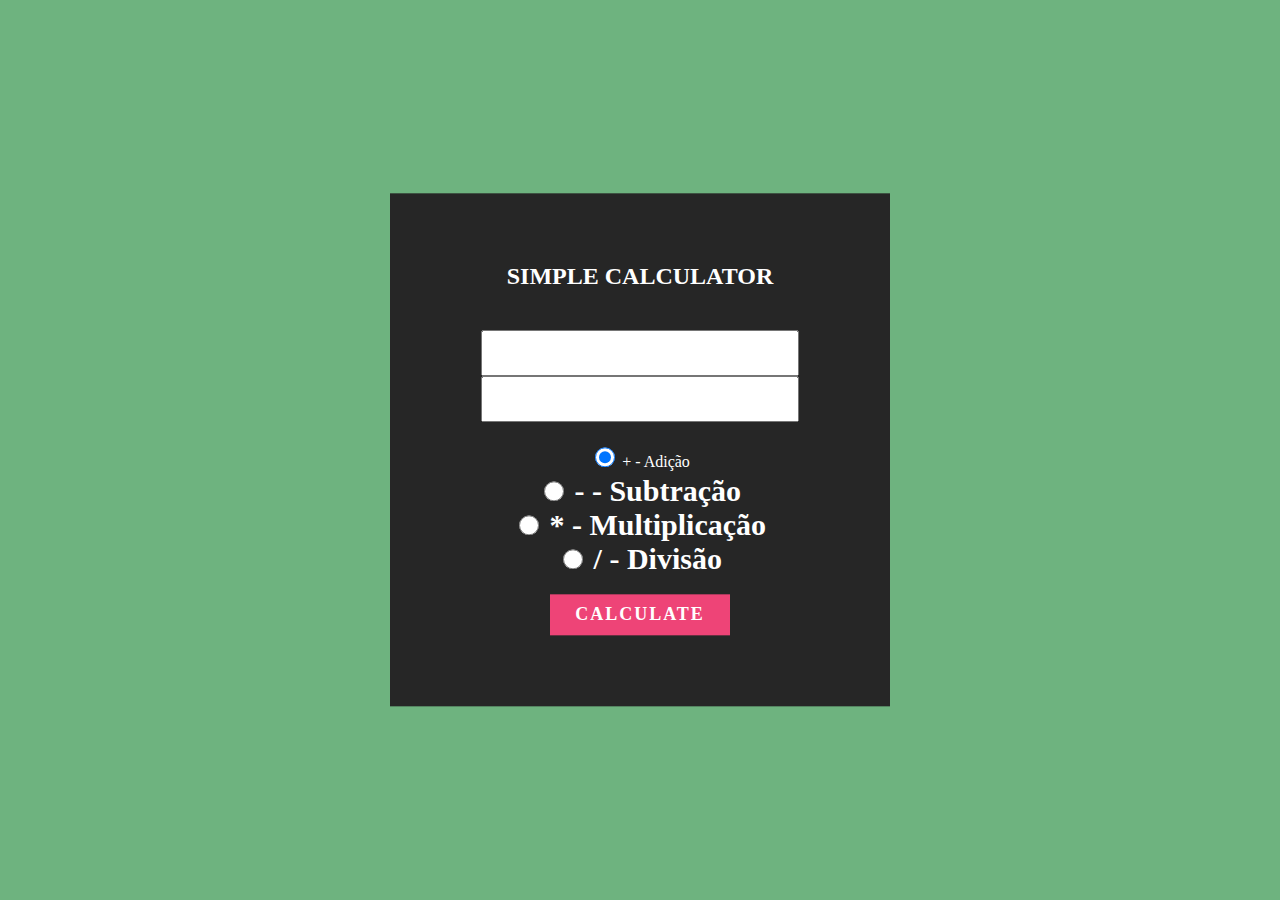
<file: Calculator_Javascript/index.html>
<!DOCTYPE html>
<html lang="en">
  <head>
    <meta charset="UTF-8" />
    <title>Simple Calculator using Javascript</title>
    <link href="style.css" rel="stylesheet" />
  </head>
  <body>
    <div class="wrapper">
      <h2>Simple Calculator</h2>
      <input id="num-one" name="num-one" type="text" />
      <input id="num-two" name="num-two" type="text" /><br />
      <br />
      <input checked id="box1" name="sign-area" type="radio" value="add" /><b></b>
        + - Adição</b
      ><br />
      <input id="box2" name="sign-area" type="radio" value="subtract" /><b>
        - - Subtração</b
      ><br />
      <input id="box3" name="sign-area" type="radio" value="multiply" /><b>
        * - Multiplicação</b
      ><br />
      <input id="box4" name="sign-area" type="radio" value="divide" /><b>
        / - Divisão</b
      ><br />
      <br />
      <button onclick="outcome()" type="button">calculate</button>
      <h1 id="resultArea"></h1>
    </div>
    <script src="index.js"></script>
  </body>
</html>
</file>
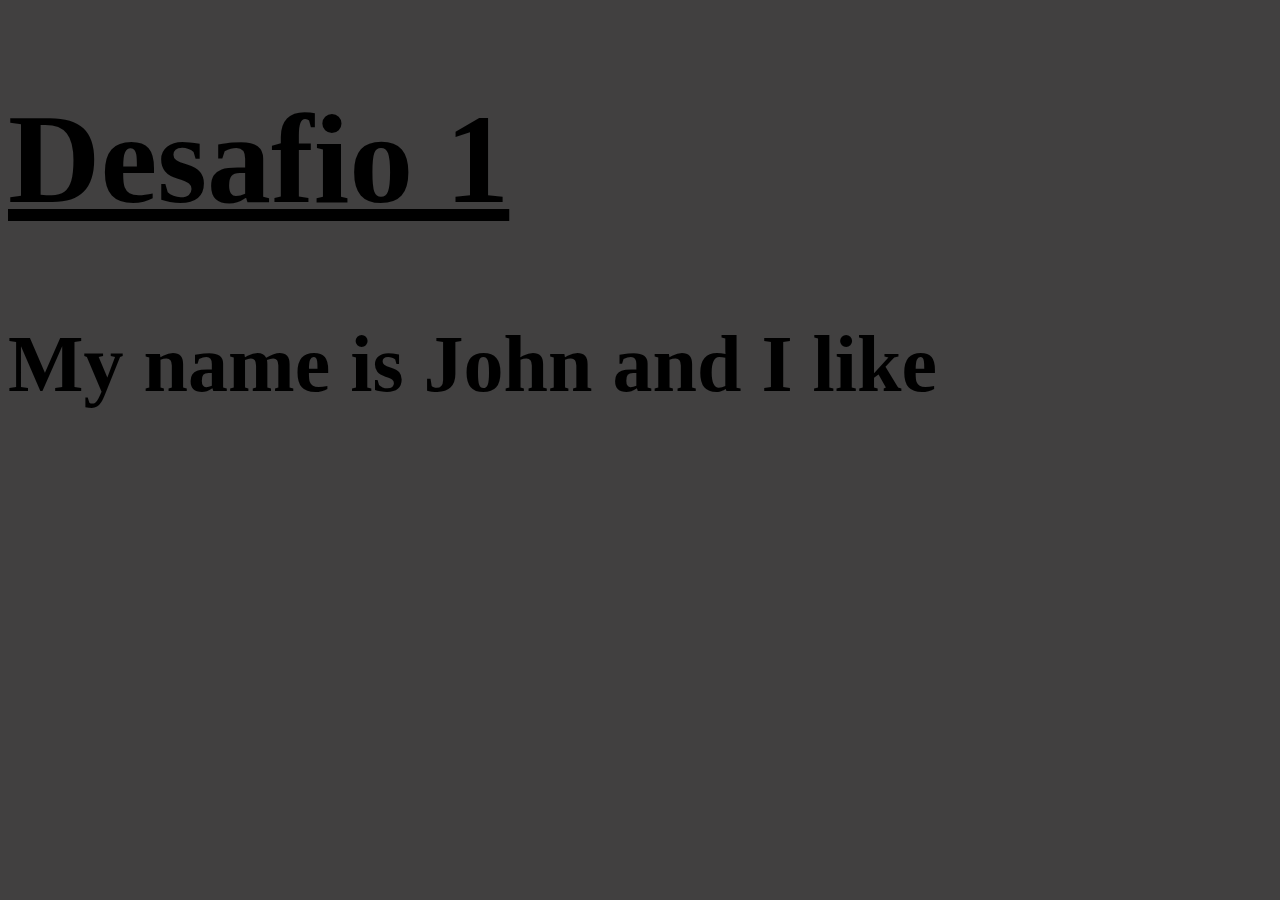
<file: Dia 2/index.html>
<!DOCTYPE html>
<html lang="en">
  <head>
    <meta charset="UTF-8" />
    <meta name="viewport" content="width=device-width, initial-scale=1.0" />
    <title>Desafio 1</title>
    <link rel="stylesheet" href="styles.css" />
  </head>
  <body>
    <h1>Desafio 1</h1>
    <h2>My name is John and I like <span id="text" class="fade"></span></h2>
    <script src="index.js"></script>
  </body>
</html>
</file>
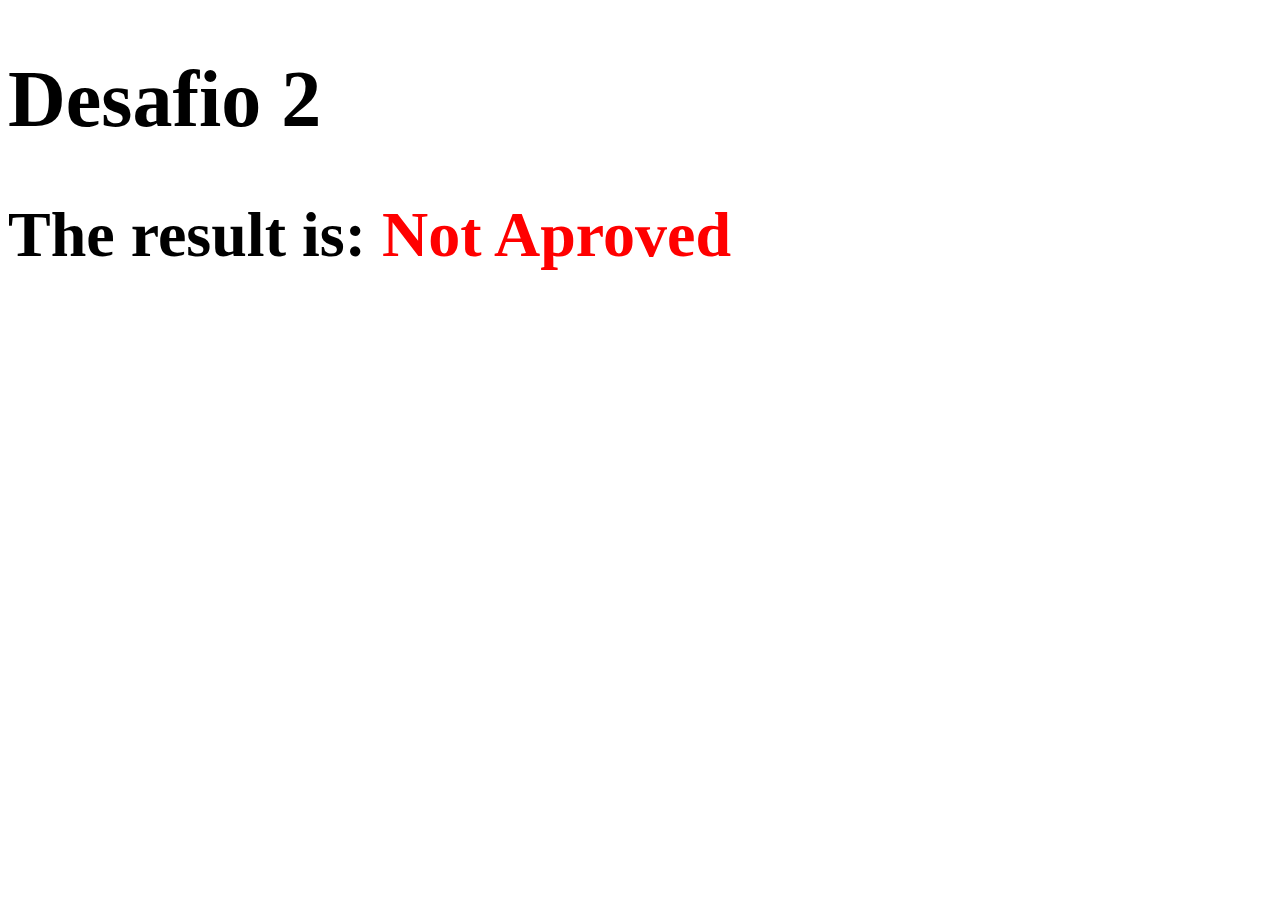
<file: Dia 3/index.html>
<!DOCTYPE html>
<html lang="en">
  <head>
    <meta charset="UTF-8" />
    <meta name="viewport" content="width=device-width, initial-scale=1.0" />
    <title>Document</title>
    <link rel="stylesheet" href="styles.css" />
  </head>
  <body>
    <h1>Desafio 2</h1>
    <h2>The result is: <span id="result"></span></h2>
    <script src="index.js"></script>
  </body>
</html>
</file>
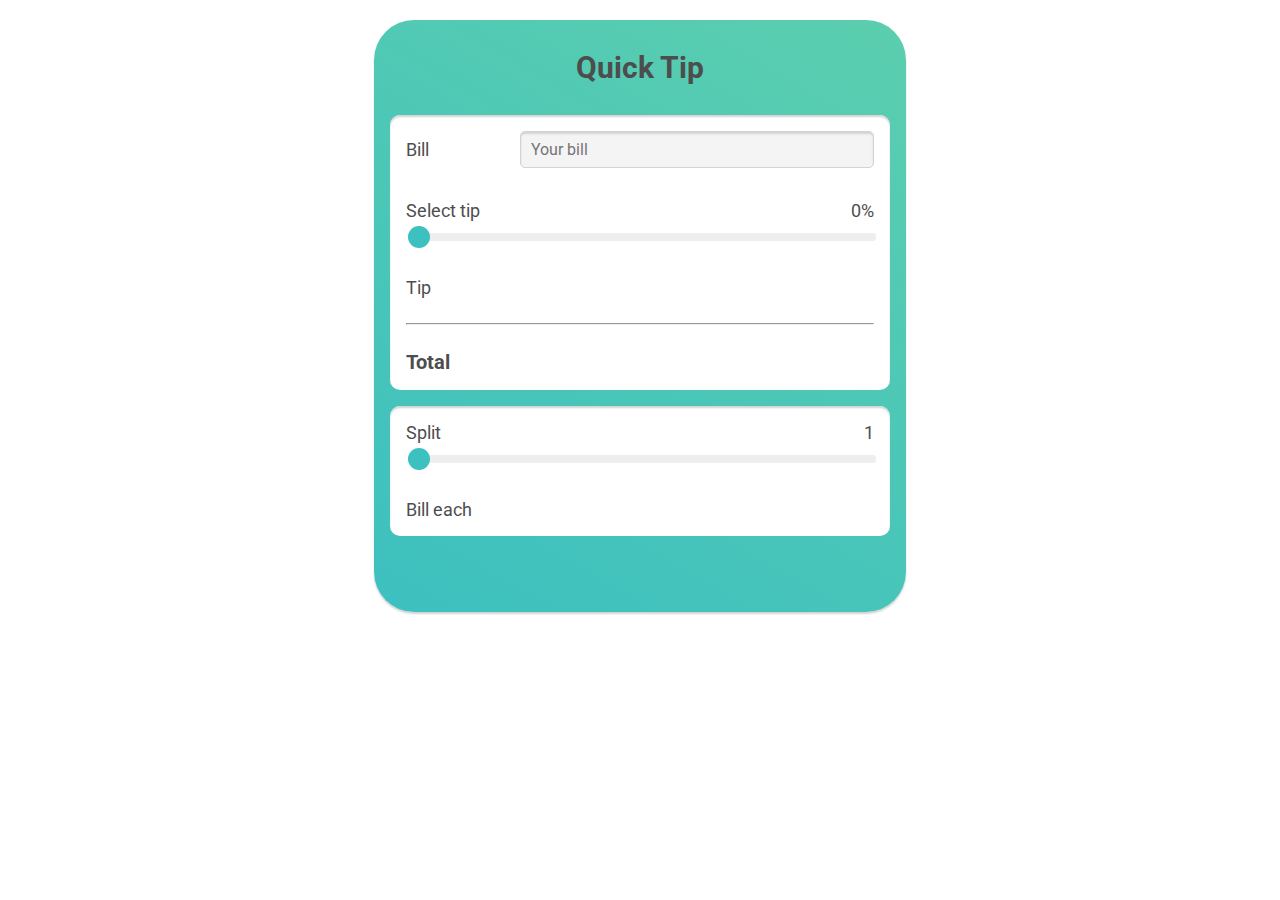
<file: Tip Calculator/index.html>
<!DOCTYPE html>
<html lang="en">
  <head>
    <meta charset="UTF-8" />
    <meta name="viewport" content="width=device-width, initial-scale=1.0" />
    <meta http-equiv="X-UA-Compatible" content="ie=edge" />
    <link
      href="https://fonts.googleapis.com/css2?family=Roboto:ital,wght@0,300;0,700;1,400&display=swap"
      rel="stylesheet"
    />
    <link rel="stylesheet" href="styles.css" />
    <title>Quick Tip</title>
  </head>
  <body>
    <main oninput="update()">
      <h1>Quick Tip</h1>
      <section>
        <div class="bill">
          <label for="yourBill">Bill</label>
          <input type="number" placeholder="Your bill" id="yourBill" />
        </div>
        <div>
          <div class="space-between">
            <label for="">Select tip</label><span id="tipPercent">0%</span>
          </div>
          <input type="range" value="0" id="tipInput" class="range" />
        </div>
        <div class="space-between">
          <span>Tip</span>
          <span id="tipValue"></span>
        </div>
        <span class="tipValue"></span>
        <hr />
        <div class="space-between total">
          <span>Total</span>
          <span id="totalWithTip"></span>
        </div>
      </section>

      <section>
        <div>
          <div class="space-between">
            <label for="splitInput">Split</label>
            <span id="splitValue">1</span>
          </div>
          <input
            type="range"
            min="1"
            max="10"
            value="1"
            id="splitInput"
            class="range"
          />
        </div>
        <div class="space-between">
          <span>Bill each</span>
          <span id="billEach"></span>
        </div>
      </section>
    </main>
    <script src="index.js"></script>
  </body>
</html>
</file>
<file: Calculator_Javascript/style.css>
body {
	background: #6eb37f;
}
.wrapper {
	width: 400px;
	position: absolute;
	top: 50%;
	left: 50%;
	transform: translate(-50%, -50%);
	background: #262626;
	padding: 50px;
	color: #fff;
	text-align: center;
}
.wrapper h2 {
	text-transform: uppercase;
	font-family: poppins;
	margin-bottom: 10%;
}
input[type="text"] {
	height: 40px;

}
input[type="text"] {
	font-size: 24px;
}
button {
	background: #EE4477;
	border: none;
	color: #fff;
	display: inline-block;
	padding: 10px 25px;
	font-size: 18px;
	text-transform: uppercase;
	font-family: poppins;
	letter-spacing: 2px;
	font-weight: bold;
}
input[type="radio"] {
	width: 20px;
	height: 20px;
}
b {
	font-size: 30px;
}
</file>
<file: Dia 2/styles.css>
h1 {
  text-decoration: underline;
  font-size: 8rem;
}

body {
  background-color: #414040;
}

h2 {
  font-size: 5rem;
}

span {
  color: seagreen;
}

.fade {
  transition: opacity 0.8s ease-in-out;
  opacity: 1;
}

.fade.hidden {
  opacity: 0;
}
</file>
<file: Dia 3/styles.css>
.green {
  color: green;
}

.red {
  color: red;
}

h1 {
  font-size: 5rem;
}

h2 {
  font-size: 4rem;
}
</file>
<file: Tip Calculator/styles.css>
html {
    font-family: "Roboto", sans-serif;
    font-size: 10px;
    color: #4e4d4d;
  }
  
  main {
    max-width: 50rem;
    margin: 2rem auto;
    padding: 3rem 1.6rem 6rem 1.6rem;
    background: linear-gradient(30deg, #3dc0c0, #5bceae);
    border-radius: 4rem;
    box-shadow: 0 2px 2px lightgray;
  }
  
  h1 {
    text-align: center;
    font-size: 3rem;
    margin: 0;
    padding-bottom: 3rem;
  }
  
  section {
    background-color: white;
    font-size: 1.8rem;
    margin-bottom: 1.6rem;
    padding: 0 1.6rem;
    border-radius: 1rem;
    box-shadow: inset 0 2px 2px lightgray;
  }
  
  section > div {
    padding: 1.6rem 0;
  }
  
  .bill {
    display: flex;
  }
  .bill label {
    flex: 1;
    align-self: center;
  }
  .bill input {
    flex: 3;
  }
  
  input[type="number"] {
    font-family: inherit;
    background: #f4f4f5;
    font-size: 1.6rem;
    border: 1px solid lightgray;
    border-radius: 0.5rem;
    padding: 0.8rem 0 0.8rem 1rem;
    box-shadow: inset 0 2px 2px lightgray;
  }
  
  .space-between {
    display: flex;
    justify-content: space-between;
  }
  
  .total {
    font-size: 2rem;
    font-weight: bolder;
  }
  
  .range {
    -webkit-appearance: none;
    width: 100%;
    height: 8px;
    margin-top: 1.2rem;
    background: #eee;
    border-radius: 0.3rem;
    outline-color: #5bceae;
  }
  
  .range::-webkit-slider-thumb {
    -webkit-appearance: none;
    width: 2.2rem;
    height: 2.2rem;
    border-radius: 50%;
    background: #3dc0c0;
    cursor: pointer;
  }
  
  .range::-moz-range-thumb {
    width: 2.2rem;
    height: 2.2rem;
    border-radius: 50%;
    background: #3dc0c0;
    cursor: pointer;
    border: 0;
  }
  
  .range::-moz-focus-outer {
    border: 0;
  }
</file>
